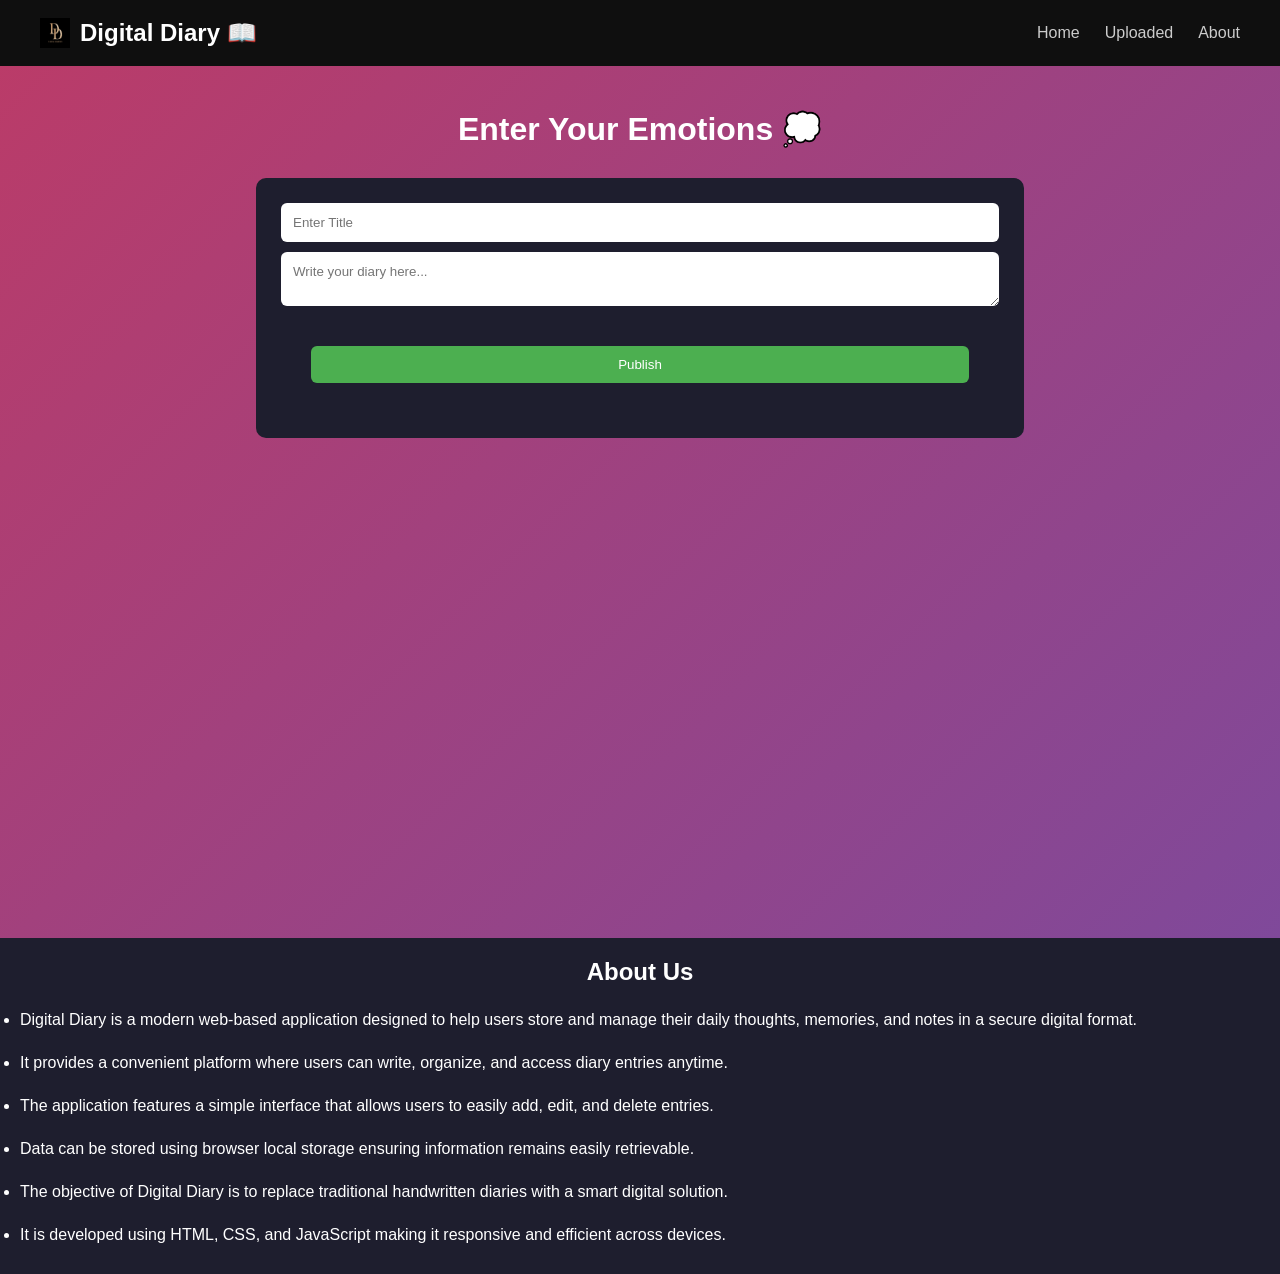
<file: index.html>
<!DOCTYPE html>
<html lang="en">
<head>

<meta charset="UTF-8">
<meta name="viewport" content="width=device-width, initial-scale=1.0">

<title>Digital Diary</title>

<link rel="stylesheet" href="style.css">

</head>

<body class="index-page">

<nav class="navbar">

<h2 class="logo">
<img src="[data-uri]">
Digital Diary 📖
</h2>

<div class="hamburger" onclick="toggleMenu()">☰</div>

<div class="nav" id="navMenu">
<a href="index.html">Home</a>
<a href="posts.html">Uploaded</a>
<a href="#about">About</a>
</div>

</nav>


<h1 class="heading">Enter Your Emotions 💭</h1>


<section class="form-section">

<input type="text" id="title" placeholder="Enter Title">

<textarea id="content" placeholder="Write your diary here..." oninput="autoGrow(this)"></textarea>
<button onclick="addPost()">Publish</button>

</section>


<section id="about">

<h1>About Us</h1>

    <ul style="text-align: left;">
      <li>Digital Diary is a modern web-based application designed to help users store and manage their daily thoughts, memories, and notes in a secure digital format.</li>

      <li>It provides a convenient platform where users can write, organize, and access diary entries anytime.</li>

      <li>The application features a simple interface that allows users to easily add, edit, and delete entries.</li>

      <li>Data can be stored using browser local storage ensuring information remains easily retrievable.</li>

      <li>The objective of Digital Diary is to replace traditional handwritten diaries with a smart digital solution.</li>

      <li>It is developed using HTML, CSS, and JavaScript making it responsive and efficient across devices.</li>

    </ul>


</section>


<script src="script.js"></script>

</body>
</html>
</file>
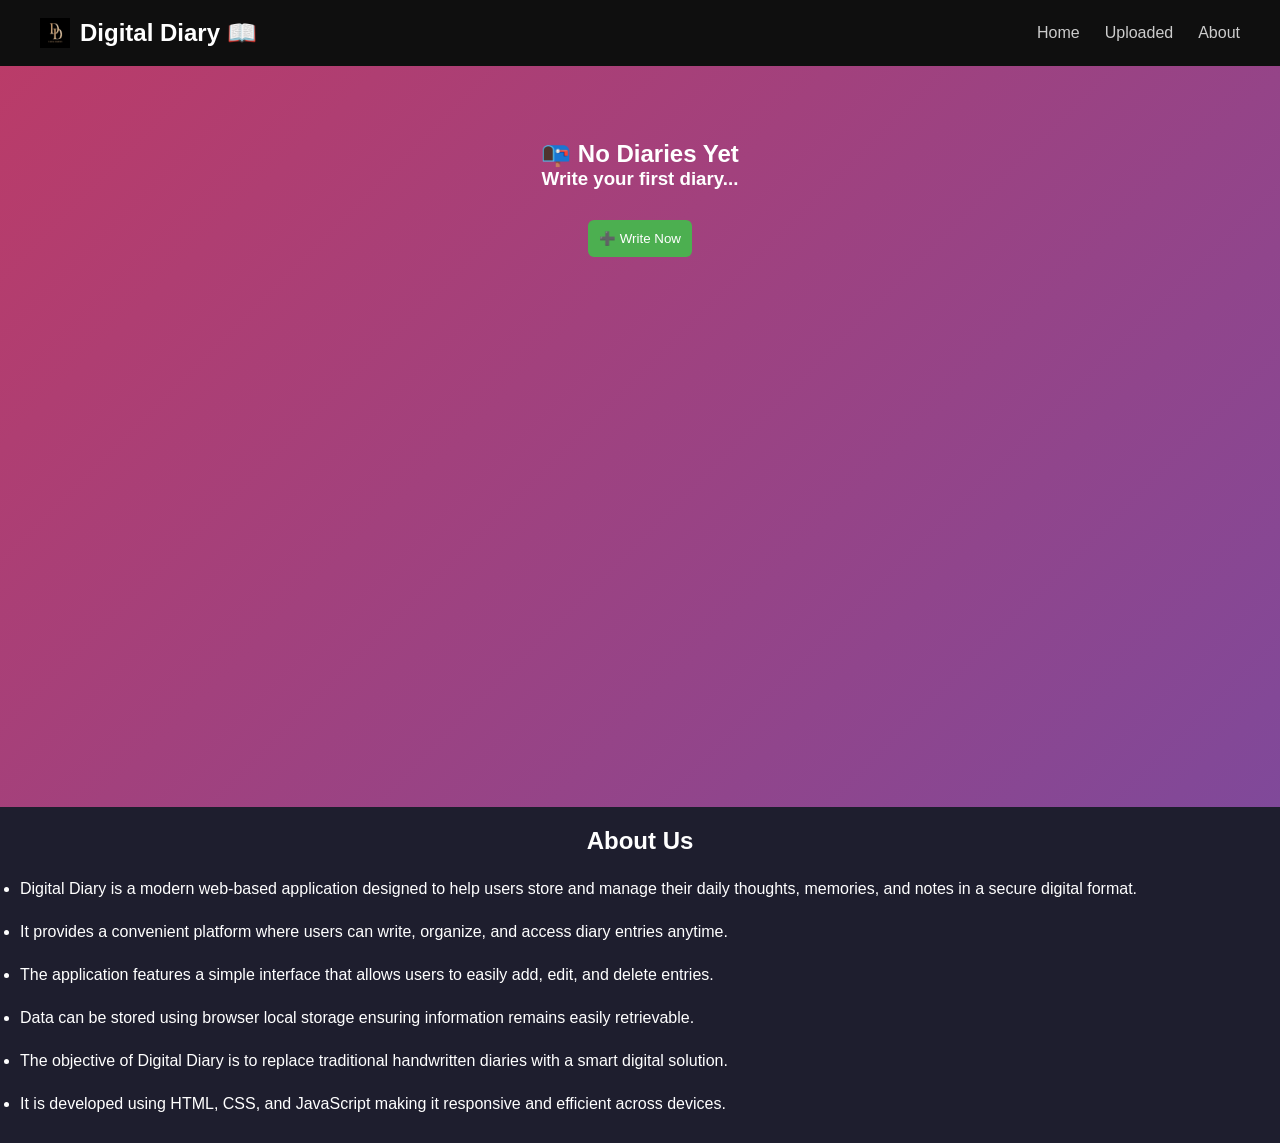
<file: posts.html>
<!DOCTYPE html>
<html lang="en">

<head>

<meta charset="UTF-8">
<meta name="viewport" content="width=device-width, initial-scale=1.0">

<title>Uploaded Diaries</title>

<link rel="stylesheet" href="style.css">

</head>

<body class="posts-page">

<nav class="navbar">

<h2 class="logo">
<img src="[data-uri]">
Digital Diary 📖
</h2>

<div class="hamburger" onclick="toggleMenu()">☰</div>

<div class="nav" id="navMenu">
<a href="index.html">Home</a>
<a href="posts.html">Uploaded</a>
<a href="#about">About</a>
</div>

</nav>

<section id="blogContainer" class="blog-container"></section>

<section id="about">

<h1>About Us</h1>

    <ul style="text-align: left;">
      <li>Digital Diary is a modern web-based application designed to help users store and manage their daily thoughts, memories, and notes in a secure digital format.</li>

      <li>It provides a convenient platform where users can write, organize, and access diary entries anytime.</li>

      <li>The application features a simple interface that allows users to easily add, edit, and delete entries.</li>

      <li>Data can be stored using browser local storage ensuring information remains easily retrievable.</li>

      <li>The objective of Digital Diary is to replace traditional handwritten diaries with a smart digital solution.</li>

      <li>It is developed using HTML, CSS, and JavaScript making it responsive and efficient across devices.</li>

    </ul>


</section>


<script src="script.js"></script>

</body>
</html>
</file>
<file: style.css>
*{
margin:0;
padding:0;
box-sizing:border-box;
font-family:Arial;
}

body{
min-height:100vh;
background:linear-gradient(135deg,#bc3b67,#764ba2);
padding-top:80px;
color:white;
}

/* NAVBAR */

.navbar{
position:fixed;
top:0;
left:0;
width:100%;
padding:18px 40px;
display:flex;
justify-content:space-between;
align-items:center;
background:#0f0f0f;
z-index:1000;
}

.logo{
display:flex;
align-items:center;
gap:10px;
}

.logo img{
width:30px;
height:30px;
}

.nav{
display:flex;
gap:25px;
}

.nav a{
text-decoration:none;
color:#ccc;
font-size:16px;
}

.nav a:hover{
color:#4CAF50;
}

/* HAMBURGER */

.hamburger{
display:none;
font-size:28px;
cursor:pointer;
}

/* FORM */

.heading{
text-align:center;
margin:30px;
}

.form-section{
width:60%;
margin:auto;
display:flex;
flex-direction:column;
gap:10px;
background:#1e1e2e;
padding:25px;
border-radius:10px;
}

input,textarea{
padding:12px;
border:none;
border-radius:6px;
}

button{
padding: 11px;
margin: 30px;
border:none;
border-radius:6px;
background:#4CAF50;
color:white;
cursor:pointer;
}

/* POSTS */

.blog-container{
width:70%;
margin:40px auto;
display:flex;
flex-direction:column;
gap:20px;
}

.card{
background:white;
color:black;
padding:20px;
border-radius:10px;
width:100%;
}

.delete-btn{
background:red;
margin-top:10px;
padding:8px;
color:white;
border:none;
cursor:pointer;
}

.date{
font-size:12px;
color:gray;
}

/* MOBILE */

@media(max-width:768px){

.form-section{
width:90%;
}

.blog-container{
width:90%;
}

.nav{
position:absolute;
top:70px;
right:0;
background:#0f0f0f;
flex-direction:column;
width:200px;
padding:20px;
display:none;
}

.nav.active{
display:flex;
}

.hamburger{
display:block;
}

}
#about{
  padding: 20px;
  text-align: center;
  margin-top: 500px;
  color: white;
  background-color: #1e1e2e;;
}

#about li{
  margin-top: 25px;
margin-bottom:10px;
}
.diary-heading{
text-align:center;
margin-top:20px;
font-size:28px;
}

.empty{
  text-align: center;
  padding: 10px;
  margin: 10px;
}
</file>
